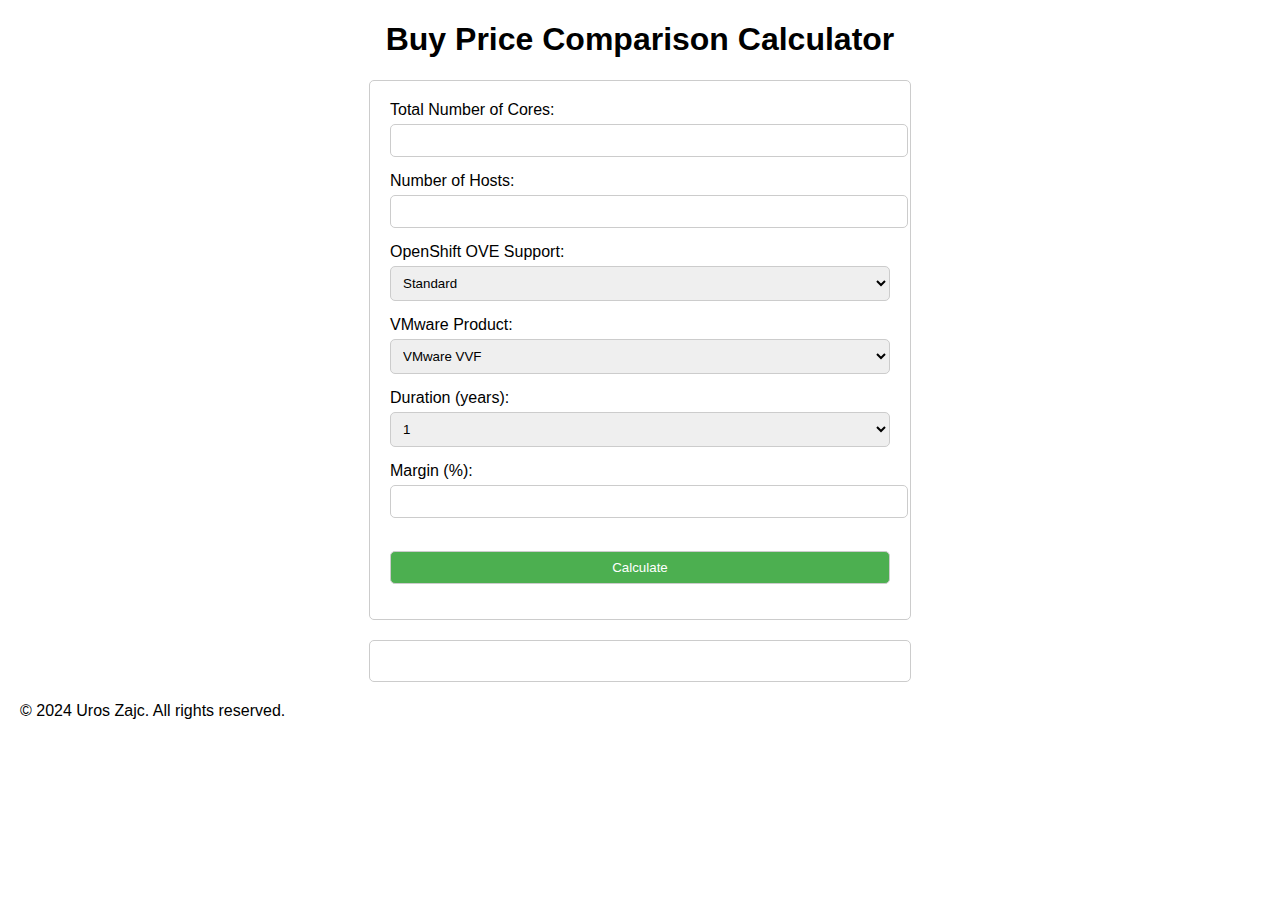
<file: index.html>
<!DOCTYPE html>
<html lang="en">
<head>
    <meta charset="UTF-8">
    <meta name="viewport" content="width=device-width, initial-scale=1.0">
    <title>Pricing Comparison Calculator</title>
    <link rel="stylesheet" href="styles.css">
</head>
<body>
    <h1>Buy Price Comparison Calculator</h1>
    <form id="pricing-form">
        <label for="numCores">Total Number of Cores:</label>
        <input type="number" id="numCores" name="numCores" required><br>

        <label for="numHosts">Number of Hosts:</label>
        <input type="number" id="numHosts" name="numHosts" required><br>

        <label for="openshiftSupport">OpenShift OVE Support:</label>
        <select id="openshiftSupport" name="openshiftSupport" required>
            <option value="standard">Standard</option>
            <option value="premium">Premium</option>
        </select><br>

        <label for="vmwareProduct">VMware Product:</label>
        <select id="vmwareProduct" name="vmwareProduct" required>
            <option value="vvf">VMware VVF</option>
            <option value="vcf">VMware VCF</option>
            <option value="entPlus">VMware Enterprise Plus</option>
        </select><br>

        <label for="duration">Duration (years):</label>
        <select id="duration" name="duration" required>
            <option value="1">1</option>
            <option value="2">2</option>
            <option value="3">3</option>
        </select><br>
        
        <label for="margin">Margin (%):</label>
        <input type="number" id="margin" name="margin" required><br>
        
        </select><br>
        <button type="button" onclick="calculatePricing()">Calculate</button>
    </form>

    <div id="result"></div>

    <script src="script.js"></script>
 &copy; 2024 Uros Zajc. All rights reserved.
</body>
</html>
</file>
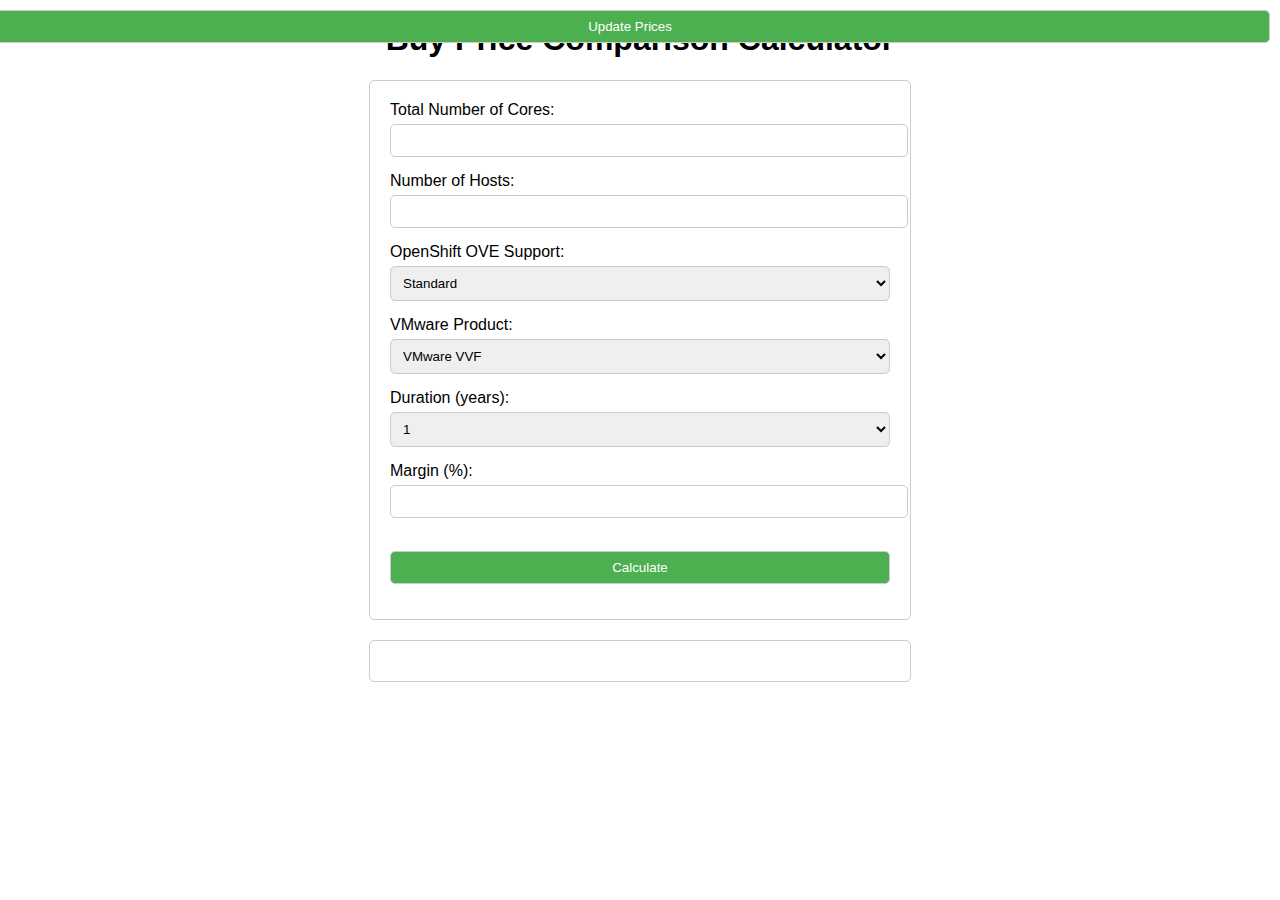
<file: dev/index.html>
<!DOCTYPE html>
<html lang="en">
<head>
    <meta charset="UTF-8">
    <meta name="viewport" content="width=device-width, initial-scale=1.0">
    <title>Pricing Comparison Calculator</title>
    <link rel="stylesheet" href="styles.css">
</head>
<body>
  <button style="position: absolute; top: 10px; right: 10px;" onclick="window.location.href='updateprices.html'">Update Prices</button>
  <h1>Buy Price Comparison Calculator</h1>
    <form id="pricing-form">
        <label for="numCores">Total Number of Cores:</label>
        <input type="number" id="numCores" name="numCores" required><br>

        <label for="numHosts">Number of Hosts:</label>
        <input type="number" id="numHosts" name="numHosts" required><br>

        <label for="openshiftSupport">OpenShift OVE Support:</label>
        <select id="openshiftSupport" name="openshiftSupport" required>
            <option value="standard">Standard</option>
            <option value="premium">Premium</option>
        </select><br>

        <label for="vmwareProduct">VMware Product:</label>
        <select id="vmwareProduct" name="vmwareProduct" required>
            <option value="vvf">VMware VVF</option>
            <option value="vcf">VMware VCF</option>
            <option value="entPlus">VMware Enterprise Plus</option>
        </select><br>

        <label for="duration">Duration (years):</label>
        <select id="duration" name="duration" required>
            <option value="1">1</option>
            <option value="2">2</option>
            <option value="3">3</option>
        </select><br>
        
        <label for="margin">Margin (%):</label>
        <input type="number" id="margin" name="margin" required><br>
        
        </select><br>
        <button type="button" onclick="calculatePricing()">Calculate</button>
    </form>

    <div id="result"></div>

    <script src="script.js"></script>
</body>
</html>
</file>
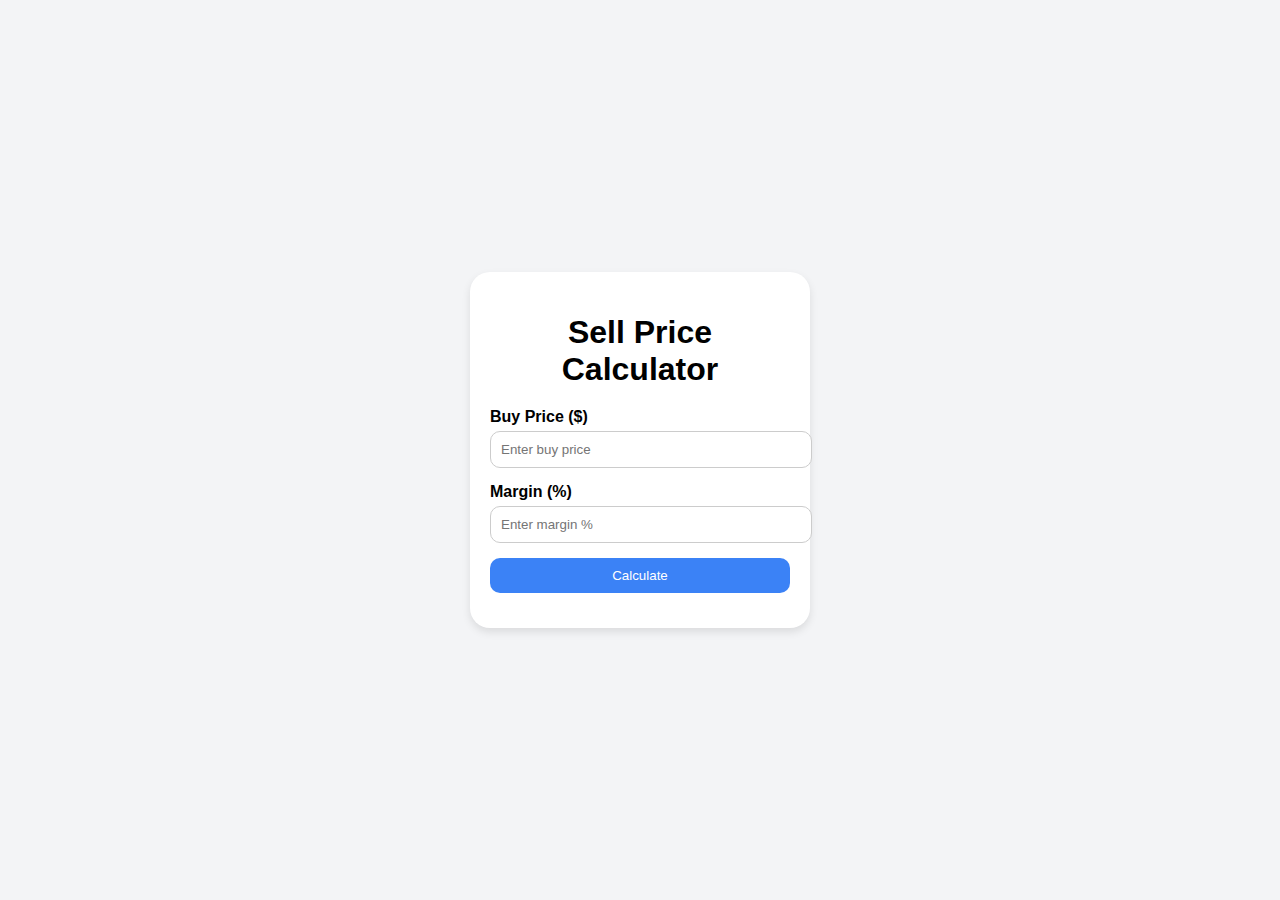
<file: MarginCalc/index.html>
<!DOCTYPE html>
<html lang="en">
<head>
  <meta charset="UTF-8">
  <meta name="viewport" content="width=device-width, initial-scale=1.0">
  <title>Sell Price Calculator</title>
  <style>
    body {
      font-family: Arial, sans-serif;
      background-color: #f3f4f6;
      display: flex;
      justify-content: center;
      align-items: center;
      height: 100vh;
      margin: 0;
    }
    .container {
      background: white;
      padding: 20px;
      border-radius: 20px;
      box-shadow: 0 4px 8px rgba(0, 0, 0, 0.1);
      max-width: 300px;
      width: 100%;
    }
    h1 {
      text-align: center;
      margin-bottom: 20px;
    }
    label {
      display: block;
      margin-bottom: 5px;
      font-weight: bold;
    }
    input {
      width: 100%;
      padding: 10px;
      margin-bottom: 15px;
      border: 1px solid #ccc;
      border-radius: 10px;
    }
    button {
      width: 100%;
      background-color: #3b82f6;
      color: white;
      padding: 10px;
      border: none;
      border-radius: 10px;
      cursor: pointer;
    }
    button:hover {
      background-color: #2563eb;
    }
    .result {
      text-align: center;
      margin-top: 15px;
      font-size: 1.2em;
      font-weight: bold;
    }
  </style>
</head>
<body>
  <div class="container">
    <h1>Sell Price Calculator</h1>
    <label for="buyPrice">Buy Price ($)</label>
    <input type="number" id="buyPrice" placeholder="Enter buy price">

    <label for="margin">Margin (%)</label>
    <input type="number" id="margin" placeholder="Enter margin %">

    <button onclick="calculateSellPrice()">Calculate</button>

    <div id="result" class="result"></div>
  </div>

  <script>
    function calculateSellPrice() {
      const buyPrice = parseFloat(document.getElementById('buyPrice').value);
      const margin = parseFloat(document.getElementById('margin').value);
      const resultDiv = document.getElementById('result');

      if (!isNaN(buyPrice) && !isNaN(margin)) {
        const sellPrice = buyPrice / (1 - margin / 100);
        resultDiv.textContent = `Sell Price: $${sellPrice.toFixed(2)}`;
      } else {
        resultDiv.textContent = '';
      }
    }
  </script>
</body>
</html>
</file>
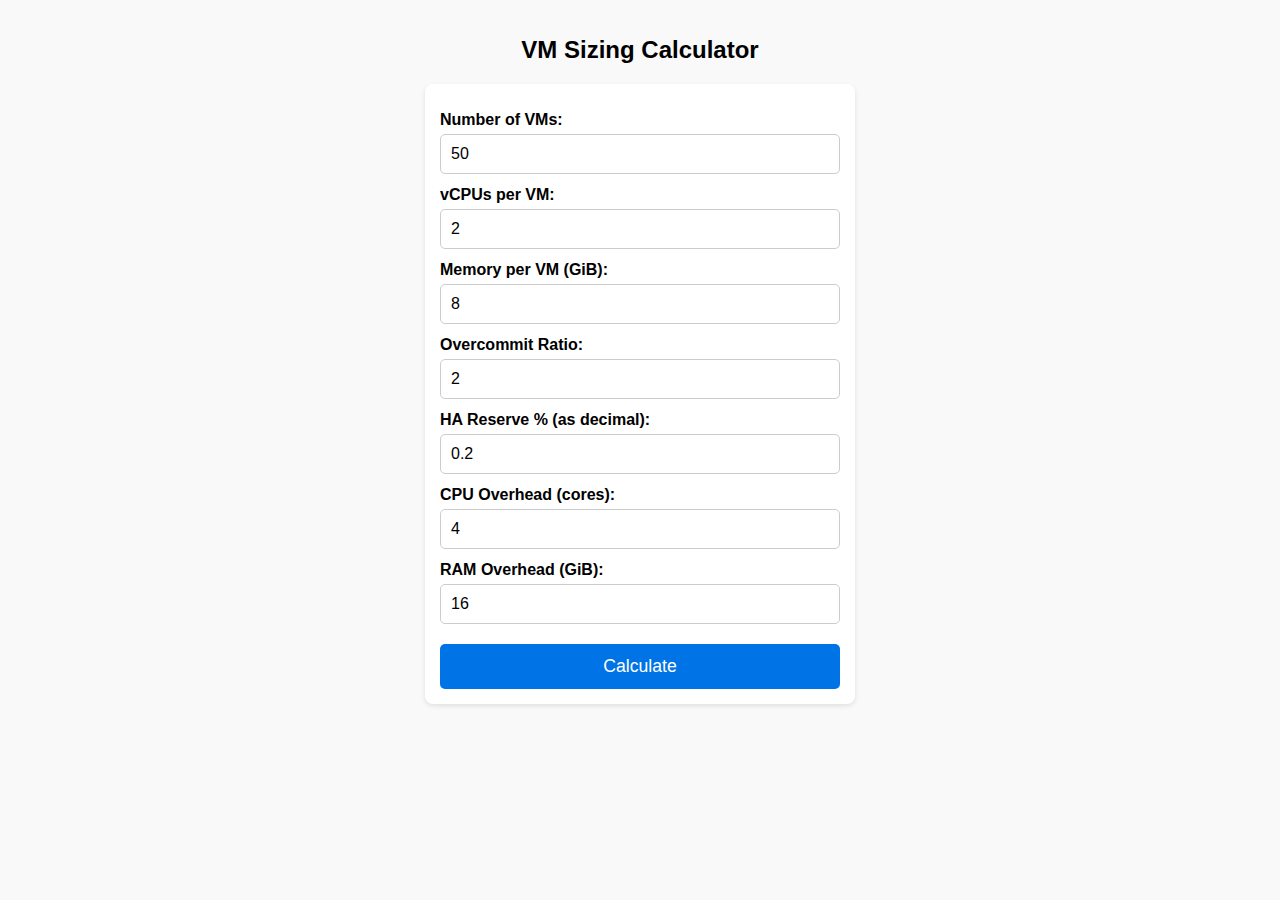
<file: openshift/index.html>
<!DOCTYPE html>
<html lang="en">
<head>
<meta charset="UTF-8">
<meta name="viewport" content="width=device-width, initial-scale=1.0">
<title>VM Sizing Calculator</title>
<style>
  body {
    font-family: Arial, sans-serif;
    margin: 0;
    padding: 20px;
    background-color: #f9f9f9;
  }
  h1 {
    text-align: center;
    font-size: 1.5em;
    margin-bottom: 20px;
  }
  form {
    background: white;
    padding: 15px;
    border-radius: 8px;
    max-width: 400px;
    margin: auto;
    box-shadow: 0 2px 5px rgba(0,0,0,0.1);
  }
  label {
    display: block;
    margin-top: 12px;
    font-weight: bold;
  }
  input[type="number"] {
    width: 100%;
    padding: 10px;
    margin-top: 5px;
    box-sizing: border-box;
    border: 1px solid #ccc;
    border-radius: 5px;
    font-size: 1em;
  }
  button {
    width: 100%;
    padding: 12px;
    margin-top: 20px;
    font-size: 1.1em;
    background-color: #0073e6;
    color: white;
    border: none;
    border-radius: 5px;
    cursor: pointer;
  }
  button:hover {
    background-color: #005bb5;
  }
  #result {
    margin-top: 20px;
    text-align: center;
    font-size: 1.1em;
    font-weight: bold;
  }
</style>
</head>
<body>
  <h1>VM Sizing Calculator</h1>
  <form id="sizingForm">
    <label for="vms">Number of VMs:</label>
    <input type="number" id="vms" value="50" min="1">

    <label for="vcpus">vCPUs per VM:</label>
    <input type="number" id="vcpus" value="2" min="1">

    <label for="ram">Memory per VM (GiB):</label>
    <input type="number" id="ram" value="8" min="1">

    <label for="ratio">Overcommit Ratio:</label>
    <input type="number" step="0.1" id="ratio" value="2" min="0.1">

    <label for="ha">HA Reserve % (as decimal):</label>
    <input type="number" step="0.01" id="ha" value="0.2" min="0" max="0.9">

    <label for="cpuOverhead">CPU Overhead (cores):</label>
    <input type="number" id="cpuOverhead" value="4" min="0">

    <label for="ramOverhead">RAM Overhead (GiB):</label>
    <input type="number" id="ramOverhead" value="16" min="0">

    <button type="button" onclick="calculate()">Calculate</button>
  </form>

  <div id="result"></div>

<script>
function calculate() {
  const vms = Number(document.getElementById('vms').value);
  const vcpusPerVM = Number(document.getElementById('vcpus').value);
  const ramPerVM = Number(document.getElementById('ram').value);
  const ratio = Number(document.getElementById('ratio').value);
  const ha = Number(document.getElementById('ha').value);
  const cpuOverhead = Number(document.getElementById('cpuOverhead').value);
  const ramOverhead = Number(document.getElementById('ramOverhead').value);

  // workloads total
  const totalVcpusNeeded = vms * vcpusPerVM;
  const totalRamNeeded = vms * ramPerVM;

  // add overhead to workloads before HA/overcommit adjustments
  const totalVcpusWithOverhead = totalVcpusNeeded + cpuOverhead;
  const totalRamWithOverhead = totalRamNeeded + ramOverhead;

  // apply overcommit and HA reserve
  const physicalCpus = Math.ceil(totalVcpusWithOverhead / ratio);
  const physicalRam = Math.ceil(totalRamWithOverhead / (1 - ha));

  document.getElementById('result').innerHTML =
    `Physical CPUs Needed: ${physicalCpus}<br>
     Physical RAM Needed: ${physicalRam} GiB`;
}
</script>
</body>
</html>
</file>
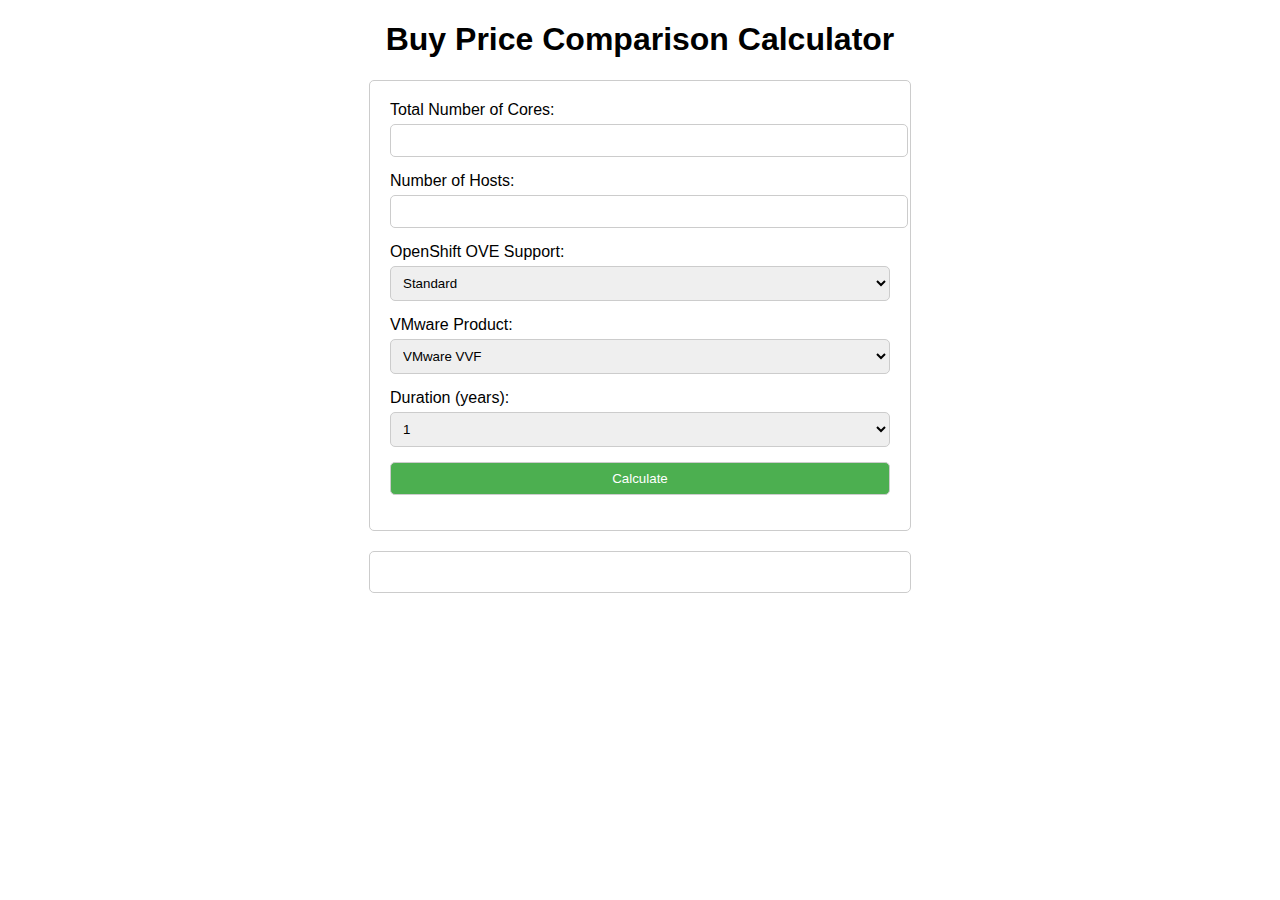
<file: rrp/index.html>
<!DOCTYPE html>
<html lang="en">
<head>
    <meta charset="UTF-8">
    <meta name="viewport" content="width=device-width, initial-scale=1.0">
    <title>Pricing Comparison Calculator</title>
    <link rel="stylesheet" href="styles.css">
</head>
<body>
    <h1>Buy Price Comparison Calculator</h1>
    <form id="pricing-form">
        <label for="numCores">Total Number of Cores:</label>
        <input type="number" id="numCores" name="numCores" required><br>

        <label for="numHosts">Number of Hosts:</label>
        <input type="number" id="numHosts" name="numHosts" required><br>

        <label for="openshiftSupport">OpenShift OVE Support:</label>
        <select id="openshiftSupport" name="openshiftSupport" required>
            <option value="standard">Standard</option>
            <option value="premium">Premium</option>
        </select><br>

        <label for="vmwareProduct">VMware Product:</label>
        <select id="vmwareProduct" name="vmwareProduct" required>
            <option value="vvf">VMware VVF</option>
            <option value="vcf">VMware VCF</option>
            <option value="entPlus">VMware Enterprise Plus</option>
        </select><br>

        <label for="duration">Duration (years):</label>
        <select id="duration" name="duration" required>
            <option value="1">1</option>
            <option value="2">2</option>
            <option value="3">3</option>
        </select><br>
        
        <button type="button" onclick="calculatePricing()">Calculate</button>
    </form>

    <div id="result"></div>

    <script>
        function formatCurrency(value) {
            return value.toLocaleString('en-US', { style: 'currency', currency: 'USD' });
        }

        function calculatePricing() {
            // Get user inputs
            const numCores = parseInt(document.getElementById('numCores').value);
            const numHosts = parseInt(document.getElementById('numHosts').value);
            const openshiftSupport = document.getElementById('openshiftSupport').value;
            const vmwareProduct = document.getElementById('vmwareProduct').value;
            const duration = parseInt(document.getElementById('duration').value);
            const margin = 15; // Fixed margin of 15%

            // Define pricing per core per year for OpenShift OVE
            const openshiftPricing = {
                standard: 2180, // Example price per core per year
                premium: 3270   // Example price per core per year
            };

            // Define pricing per core per year for VMware products
            const vmwarePricing = {
                vvf: 219.67,       // Example price per core per year
                vcf: 250,       // Example price per core per year
                entPlus: 242.97   // Example price per core per year
            };

            // Calculate total pricing for OpenShift OVE
            const openshiftPrice = openshiftPricing[openshiftSupport] * numHosts * duration;

            // Calculate total pricing for VMware
            const vmwarePrice = vmwarePricing[vmwareProduct] * numCores * duration;

            // Calculate the sell prices with 15% margin
            const openshiftSellPrice = openshiftPrice / (1 - margin / 100);
            const vmwareSellPrice = vmwarePrice / (1 - margin / 100);

            // Calculate the sell price difference
            const sellPriceDifference = vmwareSellPrice - openshiftSellPrice;

            // Display the results
            const resultDiv = document.getElementById('result');
            resultDiv.innerHTML = `
                <h2>Pricing Comparison</h2>
                <p>OpenShift OVE (${openshiftSupport}) Sell Price: ${formatCurrency(openshiftSellPrice)}</p>
                <p>VMware (${vmwareProduct}) Sell Price: ${formatCurrency(vmwareSellPrice)}</p>
                <br>
                <p>Sell Price Difference: ${formatCurrency(sellPriceDifference)}</p>
            `;
        }
    </script>
</body>
</html>
</file>
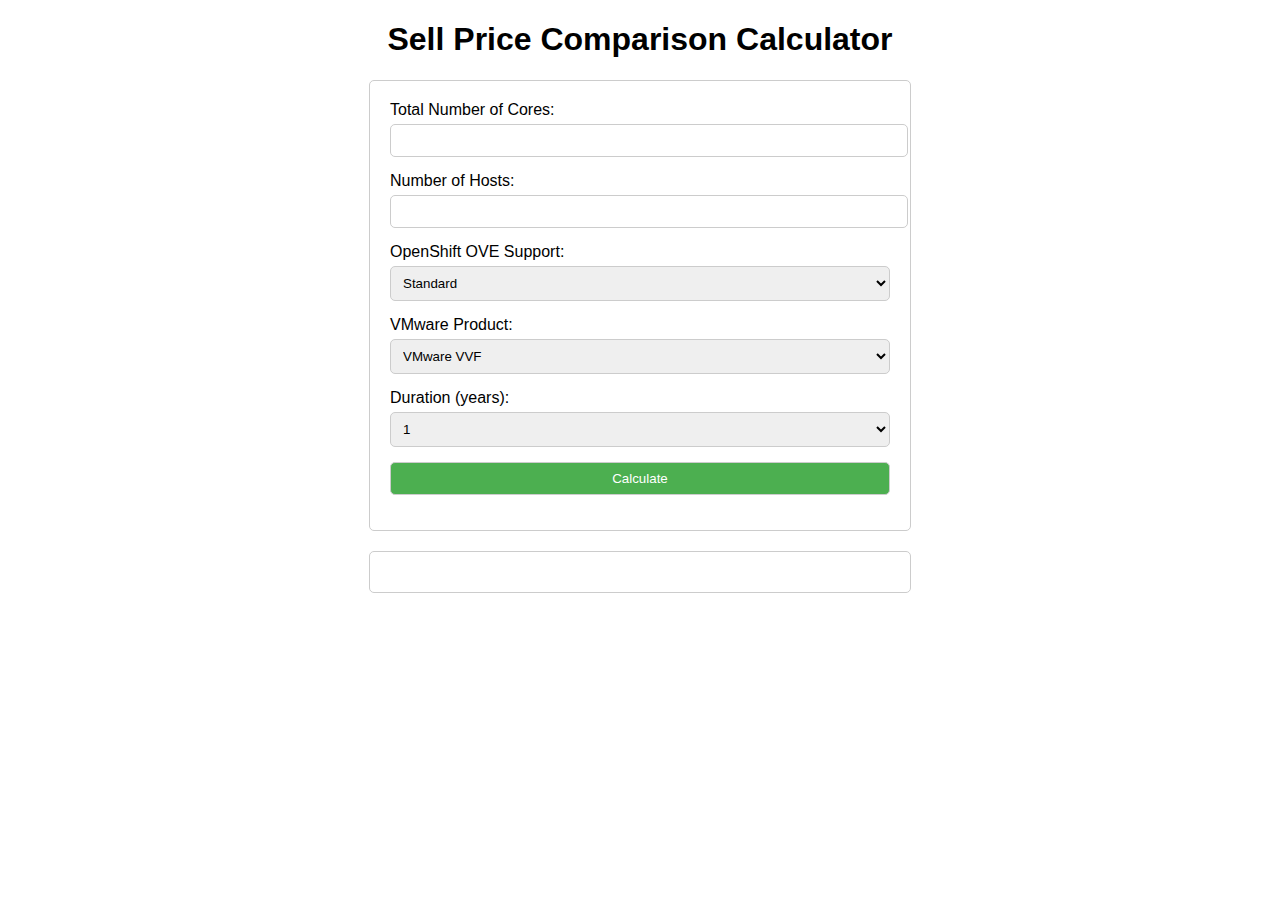
<file: sdfsdgklwrjl4hwt42ht24otghjb42rb3rhb/index.html>
<!DOCTYPE html>
<html lang="en">
<head>
    <meta charset="UTF-8">
    <meta name="viewport" content="width=device-width, initial-scale=1.0">
    <title>Pricing Comparison Calculator</title>
    <link rel="stylesheet" href="styles.css">
</head>
<body>
    <h1>Sell Price Comparison Calculator</h1>
    <form id="pricing-form">
        <label for="numCores">Total Number of Cores:</label>
        <input type="number" id="numCores" name="numCores" required><br>

        <label for="numHosts">Number of Hosts:</label>
        <input type="number" id="numHosts" name="numHosts" required><br>

        <label for="openshiftSupport">OpenShift OVE Support:</label>
        <select id="openshiftSupport" name="openshiftSupport" required>
            <option value="standard">Standard</option>
            <option value="premium">Premium</option>
        </select><br>

        <label for="vmwareProduct">VMware Product:</label>
        <select id="vmwareProduct" name="vmwareProduct" required>
            <option value="vvf">VMware VVF</option>
            <option value="vcf">VMware VCF</option>
            <option value="entPlus">VMware Enterprise Plus</option>
        </select><br>

        <label for="duration">Duration (years):</label>
        <select id="duration" name="duration" required>
            <option value="1">1</option>
            <option value="2">2</option>
            <option value="3">3</option>
        </select><br>
        
        <button type="button" onclick="calculatePricing()">Calculate</button>
    </form>

    <div id="result"></div>

    <script>
        function formatCurrency(value) {
            return value.toLocaleString('en-US', { style: 'currency', currency: 'USD' });
        }

        function calculatePricing() {
            // Get user inputs
            const numCores = parseInt(document.getElementById('numCores').value);
            const numHosts = parseInt(document.getElementById('numHosts').value);
            const openshiftSupport = document.getElementById('openshiftSupport').value;
            const vmwareProduct = document.getElementById('vmwareProduct').value;
            const duration = parseInt(document.getElementById('duration').value);
            const margin = 15; // Fixed margin of 15%

            // Define pricing per core per year for OpenShift OVE
            const openshiftPricing = {
                standard: 2180, // Example price per core per year
                premium: 3270   // Example price per core per year
            };

            // Define pricing per core per year for VMware products
            const vmwarePricing = {
                vvf: 219.67,       // Example price per core per year
                vcf: 250,       // Example price per core per year
                entPlus: 242.97   // Example price per core per year
            };

            // Calculate total pricing for OpenShift OVE
            const openshiftPrice = openshiftPricing[openshiftSupport] * numHosts * duration;

            // Calculate total pricing for VMware
            const vmwarePrice = vmwarePricing[vmwareProduct] * numCores * duration;

            // Calculate the sell prices with 15% margin
            const openshiftSellPrice = openshiftPrice / (1 - margin / 100);
            const vmwareSellPrice = vmwarePrice / (1 - margin / 100);

            // Calculate the sell price difference
            const sellPriceDifference = vmwareSellPrice - openshiftSellPrice;

            // Display the results
            const resultDiv = document.getElementById('result');
            resultDiv.innerHTML = `
                <h2>Pricing Comparison</h2>
                <p>OpenShift OVE (${openshiftSupport}) Sell Price: ${formatCurrency(openshiftSellPrice)}</p>
                <p>VMware (${vmwareProduct}) Sell Price: ${formatCurrency(vmwareSellPrice)}</p>
                <br>
                <p>Sell Price Difference: ${formatCurrency(sellPriceDifference)}</p>
            `;
        }
    </script>
</body>
</html>
</file>
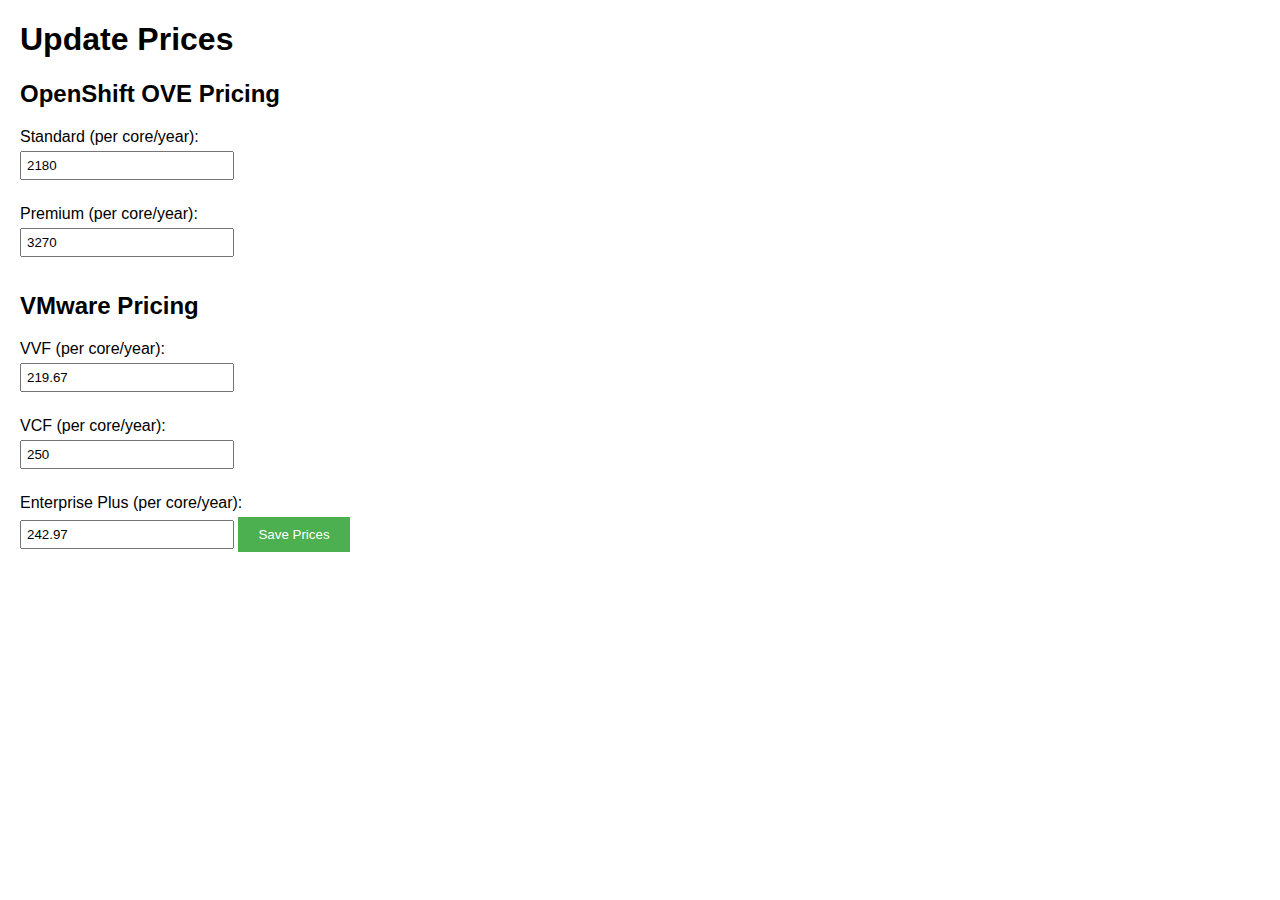
<file: dev/updateprices.html>
<!DOCTYPE html>
<html lang="en">
<head>
    <meta charset="UTF-8">
    <meta name="viewport" content="width=device-width, initial-scale=1.0">
    <title>Update Prices</title>
    <script src="priceupdate.js" defer></script>
    <style>
        body {
            font-family: Arial, sans-serif;
            margin: 20px;
        }
        label {
            display: block;
            margin: 10px 0 5px;
        }
        input {
            margin-bottom: 15px;
            padding: 5px;
            width: 200px;
        }
        button {
            padding: 10px 20px;
            background-color: #4CAF50;
            color: white;
            border: none;
            cursor: pointer;
        }
        button:hover {
            background-color: #45a049;
        }
    </style>
</head>
<body>
    <h1>Update Prices</h1>
    <form id="updatePricesForm">
        <h2>OpenShift OVE Pricing</h2>
        <label for="openshiftStandard">Standard (per core/year):</label>
        <input type="number" id="openshiftStandard" step="0.01">

        <label for="openshiftPremium">Premium (per core/year):</label>
        <input type="number" id="openshiftPremium" step="0.01">

        <h2>VMware Pricing</h2>
        <label for="vmwareVVF">VVF (per core/year):</label>
        <input type="number" id="vmwareVVF" step="0.01">

        <label for="vmwareVCF">VCF (per core/year):</label>
        <input type="number" id="vmwareVCF" step="0.01">

        <label for="vmwareEntPlus">Enterprise Plus (per core/year):</label>
        <input type="number" id="vmwareEntPlus" step="0.01">

        <button type="button" id="savePrices">Save Prices</button>
    </form>
    <p id="statusMessage"></p>
</body>
</html>
</file>
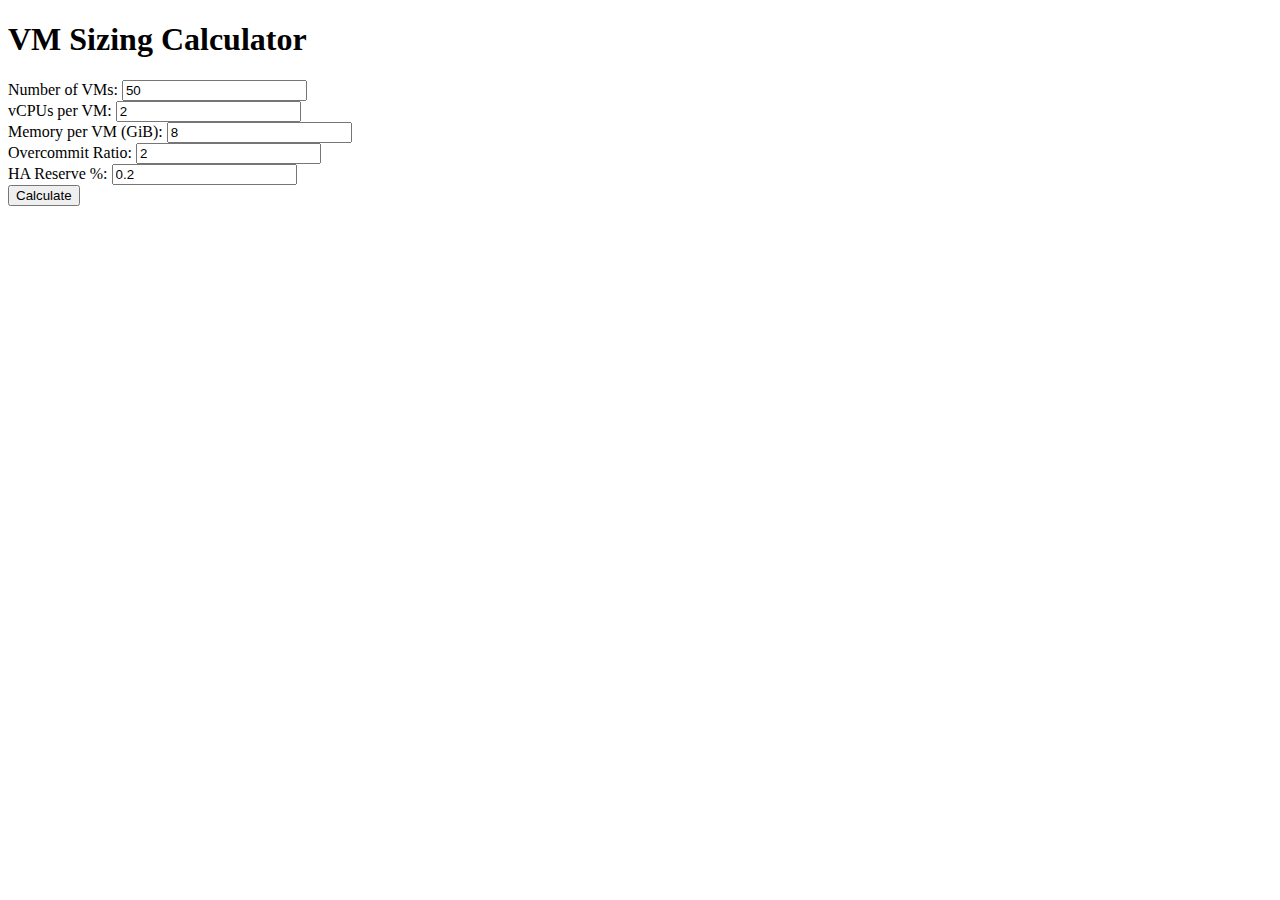
<file: openshift/sizing.html>
<!DOCTYPE html>
<html>
<head><title>VM Sizing Calculator</title></head>
<body>
  <h1>VM Sizing Calculator</h1>
  <form id="sizingForm">
    Number of VMs: <input type="number" id="vms" value="50"><br>
    vCPUs per VM: <input type="number" id="vcpus" value="2"><br>
    Memory per VM (GiB): <input type="number" id="ram" value="8"><br>
    Overcommit Ratio: <input type="number" step="0.1" id="ratio" value="2"><br>
    HA Reserve %: <input type="number" step="0.01" id="ha" value="0.2"><br>
    <button type="button" onclick="calculate()">Calculate</button>
  </form>
  <div id="result"></div>
<script>
function calculate() {
  const vms = Number(document.getElementById('vms').value);
  const vcpus = Number(document.getElementById('vcpus').value);
  const ram = Number(document.getElementById('ram').value);
  const ratio = Number(document.getElementById('ratio').value);
  const ha = Number(document.getElementById('ha').value);

  const totalVcpus = vms * vcpus;
  const totalRam = vms * ram;

  const physicalCpus = Math.ceil(totalVcpus / ratio);
  const physicalRam = Math.ceil(totalRam / (1 - ha));

  document.getElementById('result').innerHTML =
    "<b>Physical CPUs Needed:</b> " + physicalCpus +
    "<br><b>Physical RAM Needed (GiB):</b> " + physicalRam;
}
</script>
</body>
</html>
</file>
<file: styles.css>
body {
    font-family: Arial, sans-serif;
    margin: 20px;
}

h1 {
    text-align: center;
}

form {
    max-width: 500px;
    margin: 0 auto;
    padding: 20px;
    border: 1px solid #ccc;
    border-radius: 5px;
}

label {
    display: block;
    margin-bottom: 5px;
}

input, select, button {
    width: 100%;
    padding: 8px;
    margin-bottom: 15px;
    border: 1px solid #ccc;
    border-radius: 5px;
}

button {
    background-color: #4CAF50;
    color: white;
    cursor: pointer;
}

button:hover {
    background-color: #45a049;
}

#result {
    max-width: 500px;
    margin: 20px auto;
    padding: 20px;
    border: 1px solid #ccc;
    border-radius: 5px;
}
</file>
<file: dev/styles.css>
body {
    font-family: Arial, sans-serif;
    margin: 20px;
}

h1 {
    text-align: center;
}

form {
    max-width: 500px;
    margin: 0 auto;
    padding: 20px;
    border: 1px solid #ccc;
    border-radius: 5px;
}

label {
    display: block;
    margin-bottom: 5px;
}

input, select, button {
    width: 100%;
    padding: 8px;
    margin-bottom: 15px;
    border: 1px solid #ccc;
    border-radius: 5px;
}

button {
    background-color: #4CAF50;
    color: white;
    cursor: pointer;
}

button:hover {
    background-color: #45a049;
}

#result {
    max-width: 500px;
    margin: 20px auto;
    padding: 20px;
    border: 1px solid #ccc;
    border-radius: 5px;
}
</file>
<file: rrp/styles.css>
body {
    font-family: Arial, sans-serif;
    margin: 20px;
}

h1 {
    text-align: center;
}

form {
    max-width: 500px;
    margin: 0 auto;
    padding: 20px;
    border: 1px solid #ccc;
    border-radius: 5px;
}

label {
    display: block;
    margin-bottom: 5px;
}

input, select, button {
    width: 100%;
    padding: 8px;
    margin-bottom: 15px;
    border: 1px solid #ccc;
    border-radius: 5px;
}

button {
    background-color: #4CAF50;
    color: white;
    cursor: pointer;
}

button:hover {
    background-color: #45a049;
}

#result {
    max-width: 500px;
    margin: 20px auto;
    padding: 20px;
    border: 1px solid #ccc;
    border-radius: 5px;
}
</file>
<file: sdfsdgklwrjl4hwt42ht24otghjb42rb3rhb/styles.css>
body {
    font-family: Arial, sans-serif;
    margin: 20px;
}

h1 {
    text-align: center;
}

form {
    max-width: 500px;
    margin: 0 auto;
    padding: 20px;
    border: 1px solid #ccc;
    border-radius: 5px;
}

label {
    display: block;
    margin-bottom: 5px;
}

input, select, button {
    width: 100%;
    padding: 8px;
    margin-bottom: 15px;
    border: 1px solid #ccc;
    border-radius: 5px;
}

button {
    background-color: #4CAF50;
    color: white;
    cursor: pointer;
}

button:hover {
    background-color: #45a049;
}

#result {
    max-width: 500px;
    margin: 20px auto;
    padding: 20px;
    border: 1px solid #ccc;
    border-radius: 5px;
}
</file>
